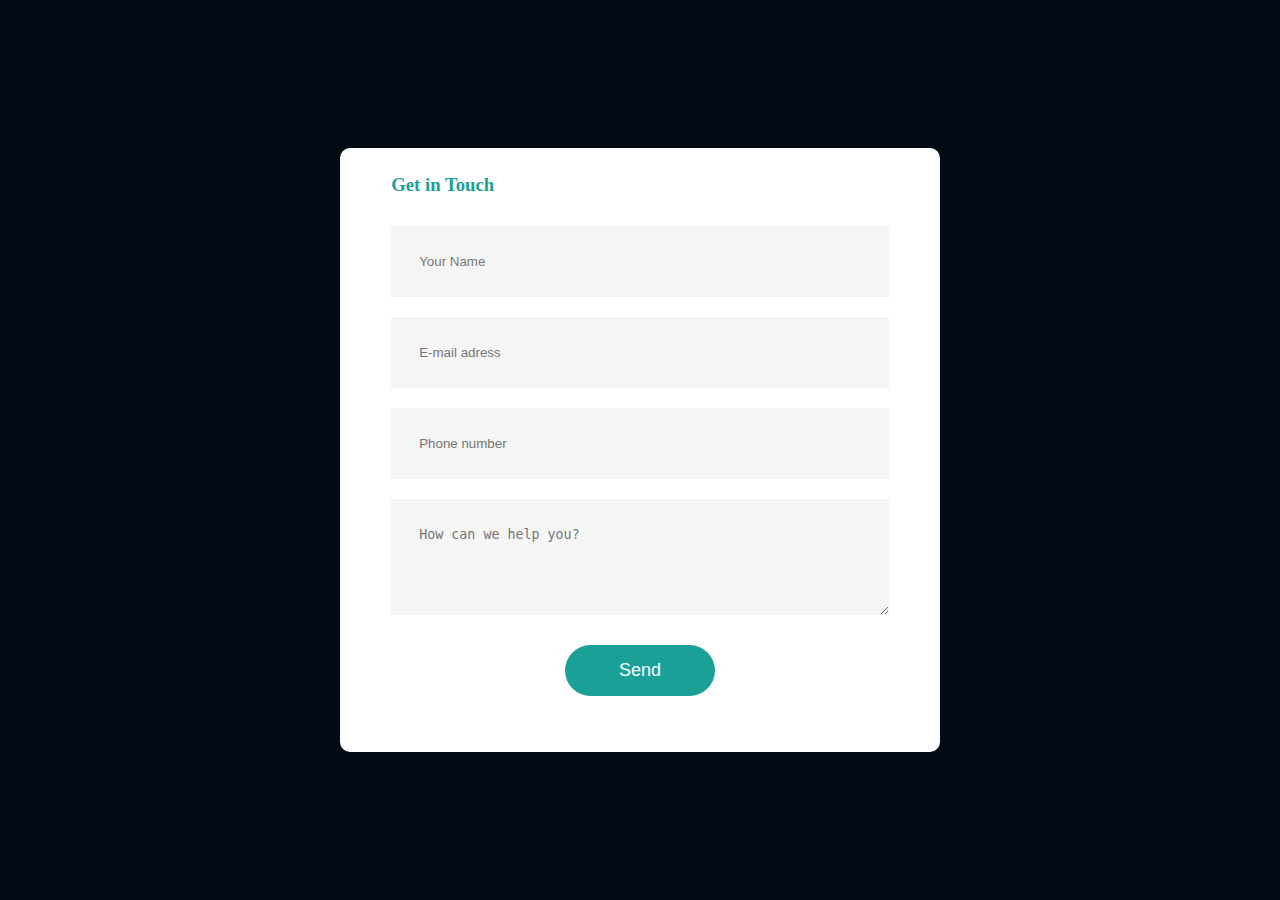
<file: bootstrap-transparent-navbar/contacts/contact.html>
<!DOCTYPE html>
<html lang="en">

<head>
    <meta charset="UTF-8">
    <meta http-equiv="X-UA-Compatible" content="IE=edge">
    <meta name="viewport" content="width=device-width, initial-scale=1.0">
    <title>Document</title>
    <link rel="stylesheet" href="contact.css">
</head>

<body>
    <div class="container">
        <form onsubmit="sendEmail(); reset(); return false;">
            <h3>Get in Touch</h3>
            <input type="text" id="name" placeholder="Your Name" required>
            <input type="email" id="email" placeholder="E-mail adress" required>
            <input type="text" id="phone" placeholder="Phone number" required>
            <textarea id="message" rows="4" placeholder="How can we help you?"></textarea>
            <button type="submit"> Send</button>
        </form>
    </div>
    <script src="https://smtpjs.com/v3/smtp.js"></script>
    <script>
        function sendEmail() {
            Email.send({
                Host: "smtp.gmail.com",
                Username: "edwarddzongololo069@gmail.com",
                Password: "*edo123@",
                To: 'edwarddzongololo069@gmail.com',
                From: document.getElementById("email").value,
                Subject: "New contact form enquiry",
                Body: "And this is the body"
            }).then(
                message => alert(message)
            );
        }
    </script>
</body>

</html>
</file>
<file: bootstrap-transparent-navbar/contacts/contact.css>
* {
    margin: 0;
    padding: 0;
    box-sizing: border-box;
}

.container {
    width: 100%;
    height: 100vh;
    background-color: #020b14;
    display: flex;
    align-items: center;
    justify-content: center;
}

form {
    background: #fff;
    display: flex;
    flex-direction: column;
    padding: 2vw 4vw;
    width: 90%;
    max-width: 600px;
    border-radius: 10px;
}

form h3 {
    color: #1BA098;
    font-weight: 800;
    margin-bottom: 20px;
}

form input,
form textarea {
    border: 0;
    margin: 10px 0;
    padding: 28px;
    outline: none;
    background: #f5f5f5;
}

form button {
    padding: 15px;
    background: #1BA098;
    color: #fff;
    font-size: 18px;
    border: 0;
    outline: none;
    cursor: pointer;
    width: 150px;
    margin: 20px auto 30px;
    border-radius: 30px;
}
</file>
